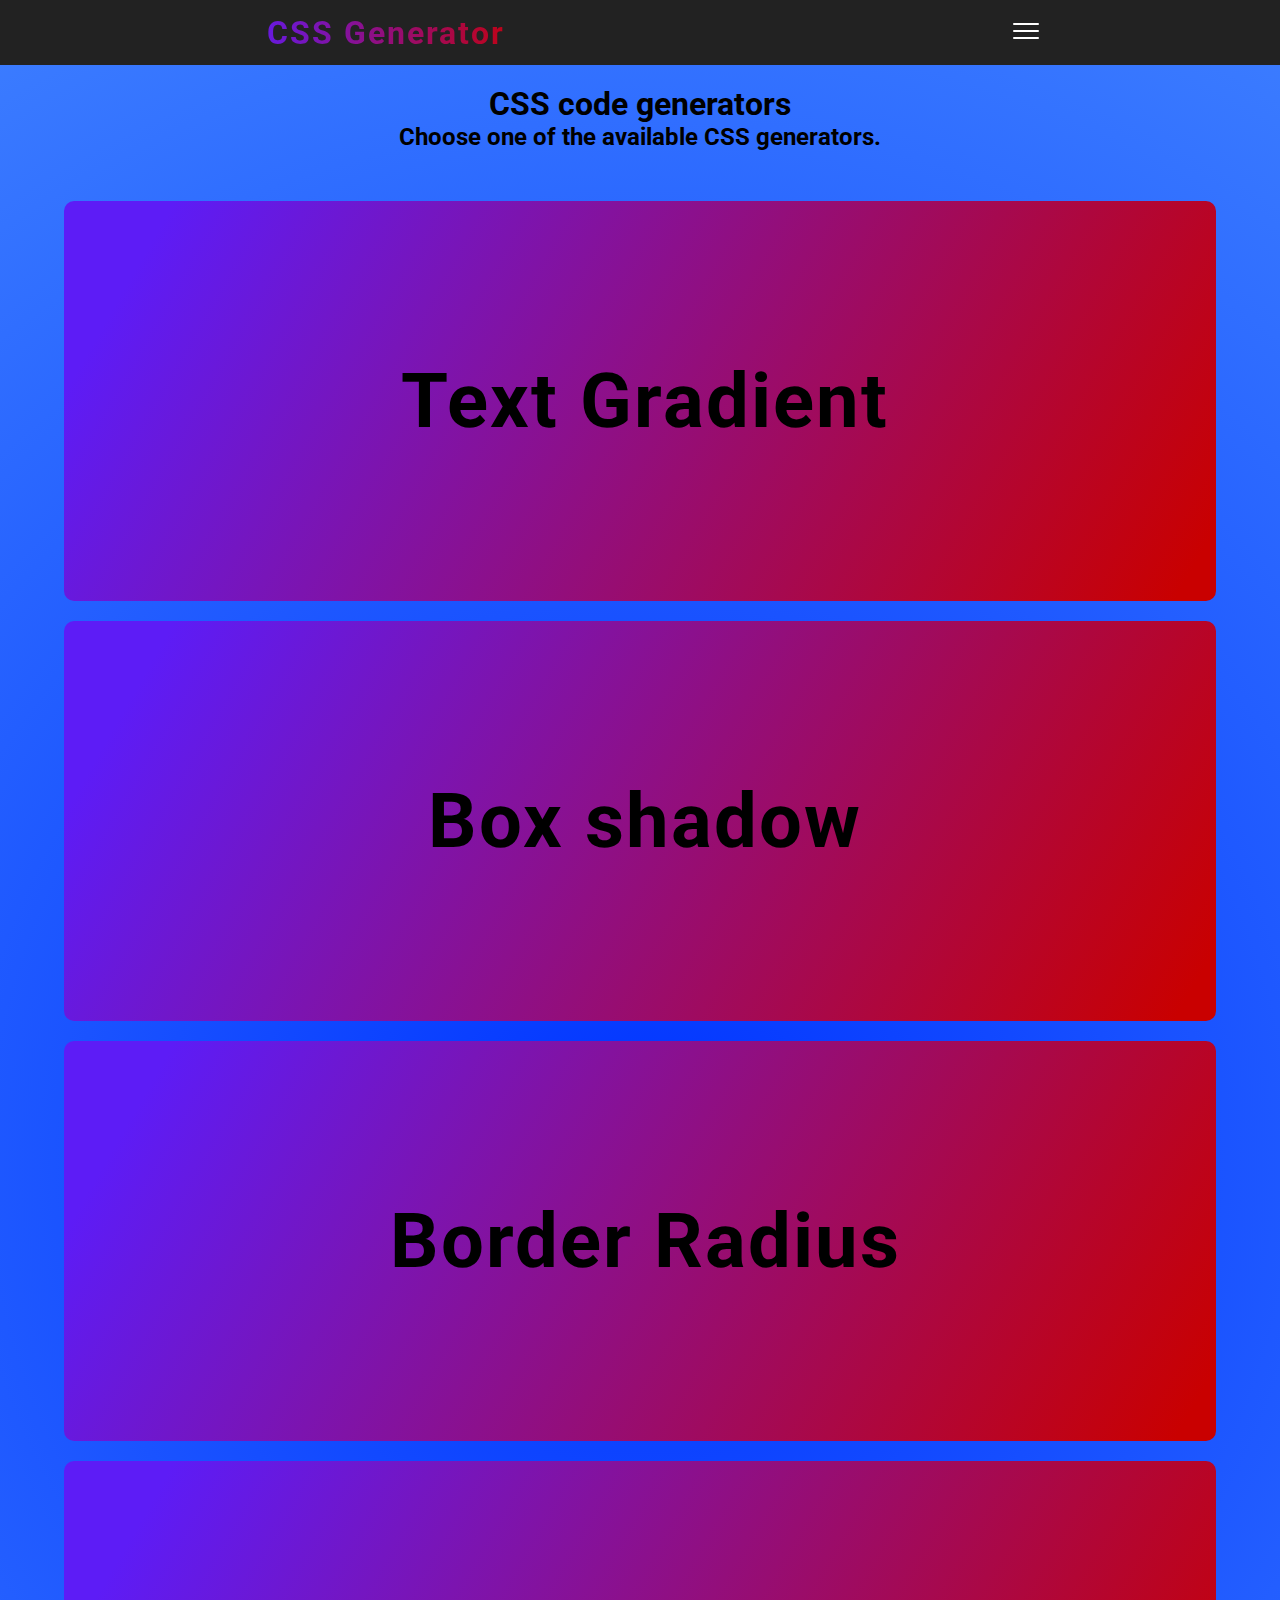
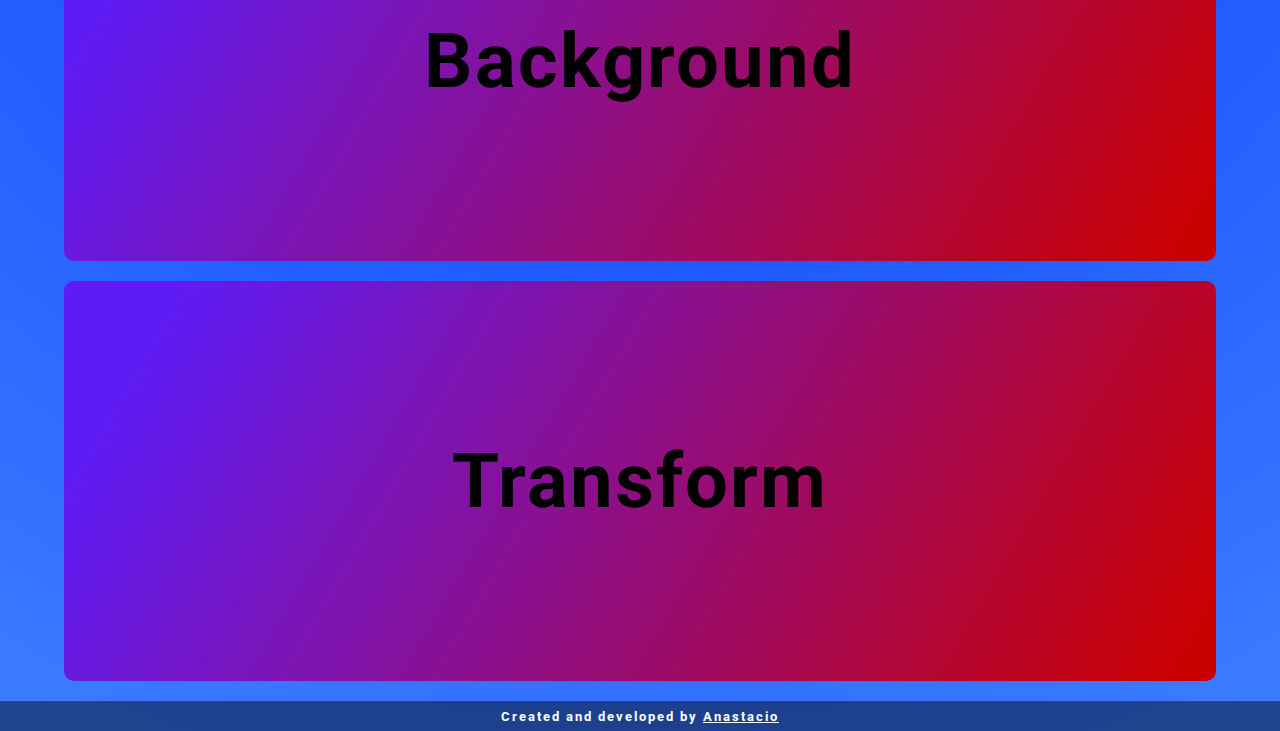
<file: index.html>
<!DOCTYPE html>
<html lang="en">

<head>
    <meta charset="UTF-8">
    <meta http-equiv="X-UA-Compatible" content="IE=edge">
    <meta name="viewport" content="width=device-width, initial-scale=1.0">
    <meta name="description"
        content="CSS Generators that helps you quickly demonstrate and generate CSS declarations for your website. Here you will find Border-Radius, Background, Text Gradient, Transform and Box Shadow generators">
    <link rel="apple-touch-icon" sizes="180x180" href="./styles/favicon/apple-touch-icon.png">
    <link rel="icon" type="image/png" sizes="32x32" href="./styles/favicon/favicon-32x32.png">
    <link rel="icon" type="image/png" sizes="16x16" href="./styles/favicon/favicon-16x16.png">
    <link rel="manifest" href="./styles/favicon/site.webmanifest">
    <title>CSS Generator</title>
    <link rel="stylesheet" href="./styles/style.css">
    <link rel="preconnect" href="https://fonts.googleapis.com">
    <link rel="preconnect" href="https://fonts.gstatic.com" crossorigin>
    <link href="https://fonts.googleapis.com/css2?family=Roboto:wght@100;300;400;700&display=swap" rel="stylesheet">

</head>

<body>
    <header>
        <div id="siteName">
            <a href="/">
                <h1>CSS Generator</h1>
            </a>
        </div>
        <nav>
            <ul id="listHeader">
                <li class="navItem">
                    <a href="./textGradient.html">
                        <h2>Text Gradient</h2>
                    </a>
                </li>
                <li class="navItem">
                    <a href="./boxShadow.html">
                        <h2> Box shadow</h2>
                    </a>
                </li>

                <li class="navItem">
                    <a href="./borders.html">
                        <h2>Border Radius</h2>
                    </a>
                </li>
                <li class="navItem">
                    <a href="./background.html">
                        <h2>Background</h2>
                    </a>
                </li>
                <li class="navItem">

                    <a href="./transform.html">
                        <h2>Transform</h2>
                    </a>
                </li>
            </ul>
        </nav>
        <button id="nav-hamburger">
            <img style="width: 30px; height: 30px;" src="./styles/hamburgerBarIcon.png" alt="buttonMenuMobile">
        </button>
    </header>
    <main>
        <h1>CSS code generators</h1>
        <h2>Choose one of the available CSS generators.</h2>
        <div id="generators">
            <div id="gen1" class="generatorsArea">
                <div class="boxs" id="boxTextGradient">
                    <a href="./textGradient.html">
                        <h3>Text Gradient</h3>
                    </a>
                </div>
            </div>
            <div id="gen2" class="generatorsArea">
                <div class="boxs" id="boxBoxShadow">
                    <a href="./boxShadow.html">
                        <h3> Box shadow</h3>
                    </a>
                </div>
            </div>
            <div id="gen3" class="generatorsArea">
                <div class="boxs" id="boxBorder">
                    <a href="./borders.html">
                        <h3>Border Radius</h3>
                    </a>
                </div>
            </div>
            <div id="gen4" class="generatorsArea">
                <div class="boxs" id="boxBackground">
                    <a href="./background.html">
                        <h3>Background</h3>
                    </a>
                </div>
            </div>
            <div id="gen5" class="generatorsArea">
                <div class="boxs" id="boxTransform">
                    <a href="./transform.html">
                        <h3>Transform</h3>
                    </a>
                </div>
            </div>
        </div>
    </main>

    <footer>
        <div>
            <h5>Created and developed by <a href="https://github.com/anastaciom">Anastacio</a></h5>
        </div>
    </footer>
    <script defer src="./js/btnNavbar.js"></script>
</body>

</html>
</file>
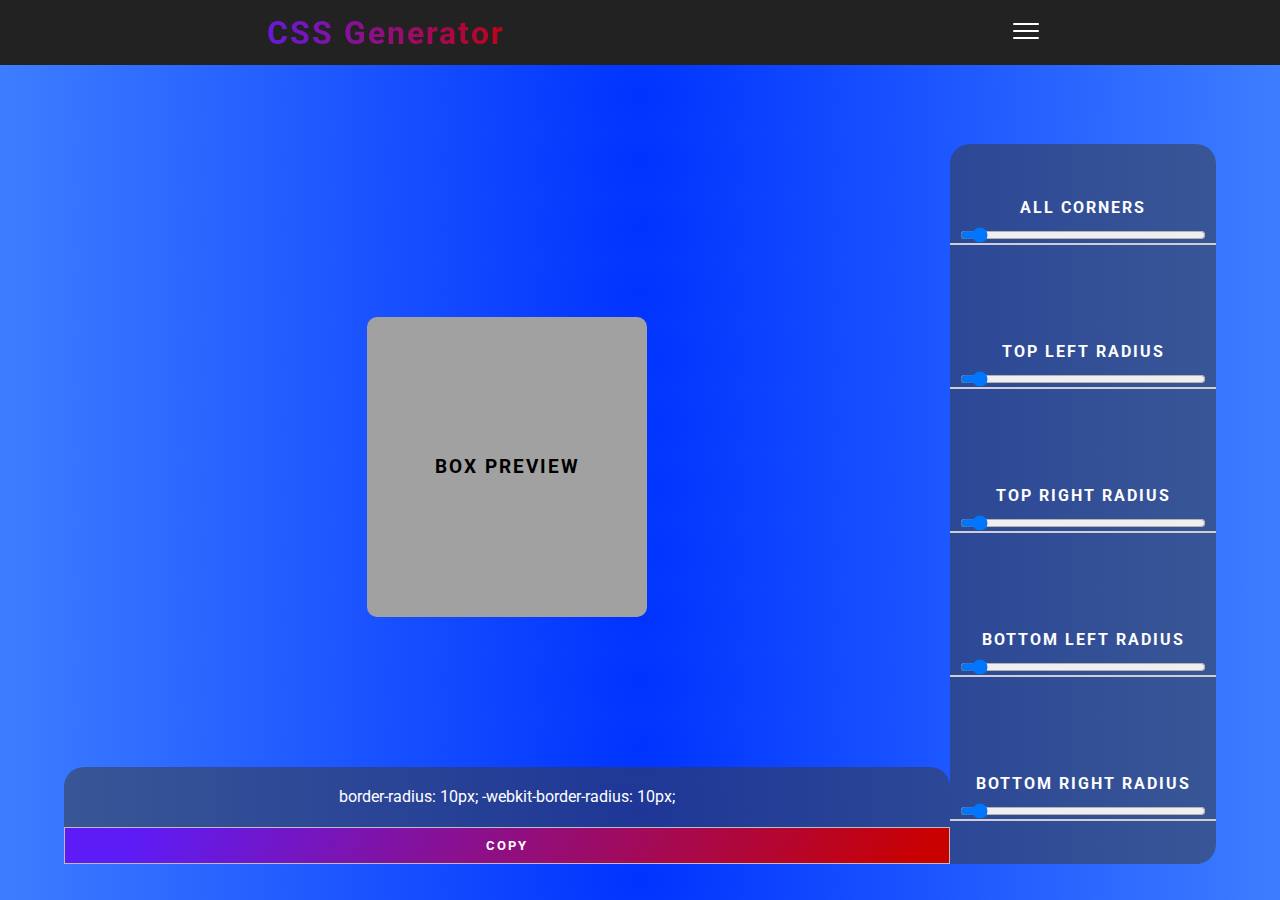
<file: borders.html>
<!DOCTYPE html>
<html lang="en">

<head>
    <meta charset="UTF-8">
    <meta http-equiv="X-UA-Compatible" content="IE=edge">
    <meta name="viewport" content="width=device-width, initial-scale=1.0">
    <meta name="description"
    content="CSS Generator - Borders">
    <link rel="apple-touch-icon" sizes="180x180" href="./styles/favicon/apple-touch-icon.png">
    <link rel="icon" type="image/png" sizes="32x32" href="./styles/favicon/favicon-32x32.png">
    <link rel="icon" type="image/png" sizes="16x16" href="./styles/favicon/favicon-16x16.png">
    <link rel="manifest" href="./styles/favicon/site.webmanifest">
    <title>CSS Generator | Borders</title>
    <link rel="stylesheet" href="./styles/style.css">
    <link rel="preconnect" href="https://fonts.googleapis.com">
    <link rel="preconnect" href="https://fonts.gstatic.com" crossorigin>
    <link href="https://fonts.googleapis.com/css2?family=Roboto:wght@100;300;400;700&display=swap" rel="stylesheet">
</head>

<body>
    <header>
        <div id="siteName">
            <a href="/">
                <h1>CSS Generator</h1>
            </a>
        </div>
        <nav>
            <ul id="listHeader">
                <li class="navItem">
                    <a href="./textGradient.html">
                        <h2>Text Gradient</h2>
                    </a>
                </li>
                <li class="navItem">
                    <a href="./boxShadow.html">
                        <h2> Box shadow</h2>
                    </a>
                </li>
              
                <li class="navItem">
                    <a href="./borders.html">
                        <h2>Border Radius</h2>
                    </a>
                </li>
                <li class="navItem">
                    <a href="./background.html">
                        <h2>Background</h2>
                    </a>
                </li>
                <li class="navItem">

                    <a href="./transform.html">
                        <h2>Transform</h2>
                    </a>
                </li>
            </ul>
        </nav>
        <button id="nav-hamburger">
            <img style="width: 30px; height: 30px;" src="./styles/hamburgerBarIcon.png" alt="buttonMenuMobile">
        </button>
    </header>

    <div class="codeCopied"> <small>Copied!!!</small> </div>
    <section class="border-generator">
        <div class="content">
            <div id="block-border">
                <h3>Box preview</h3>
            </div>
            <div class="out">
                border-radius: 10px;
                -webkit-border-radius: 10px;
            </div>
            <button class="copy">Copy</button>
        </div>
        <div class="controlPanel">
            <span class="box-control">
                <label for="all-corners">All Corners</label>
                <input type="range" value="10" min="0" max="200" id="all-corners">
            </span>

            <span class="box-control">
                <label for="top-left">Top Left Radius</label>
                <input type="range" value="10" min="0" max="200" id="top-left">
            </span>

            <span class="box-control">
                <label for="top-right">Top Right Radius</label>
                <input type="range" value="10" min="0" max="200" id="top-right">
            </span>

            <span class="box-control">
                <label for="bottom-left">Bottom Left Radius</label>
                <input type="range" value="10" min="0" max="200" id="bottom-left">
            </span>

            <span class="box-control">
                <label for="bottom-left">Bottom Right Radius</label>
                <input type="range" value="10" min="0" max="200" id="bottom-right">
            </span>
        </div>
    </section>

    <script defer src="./js/borders.js"></script>
    <script defer src="./js/btnNavbar.js"></script>
</body>

</html>
</file>
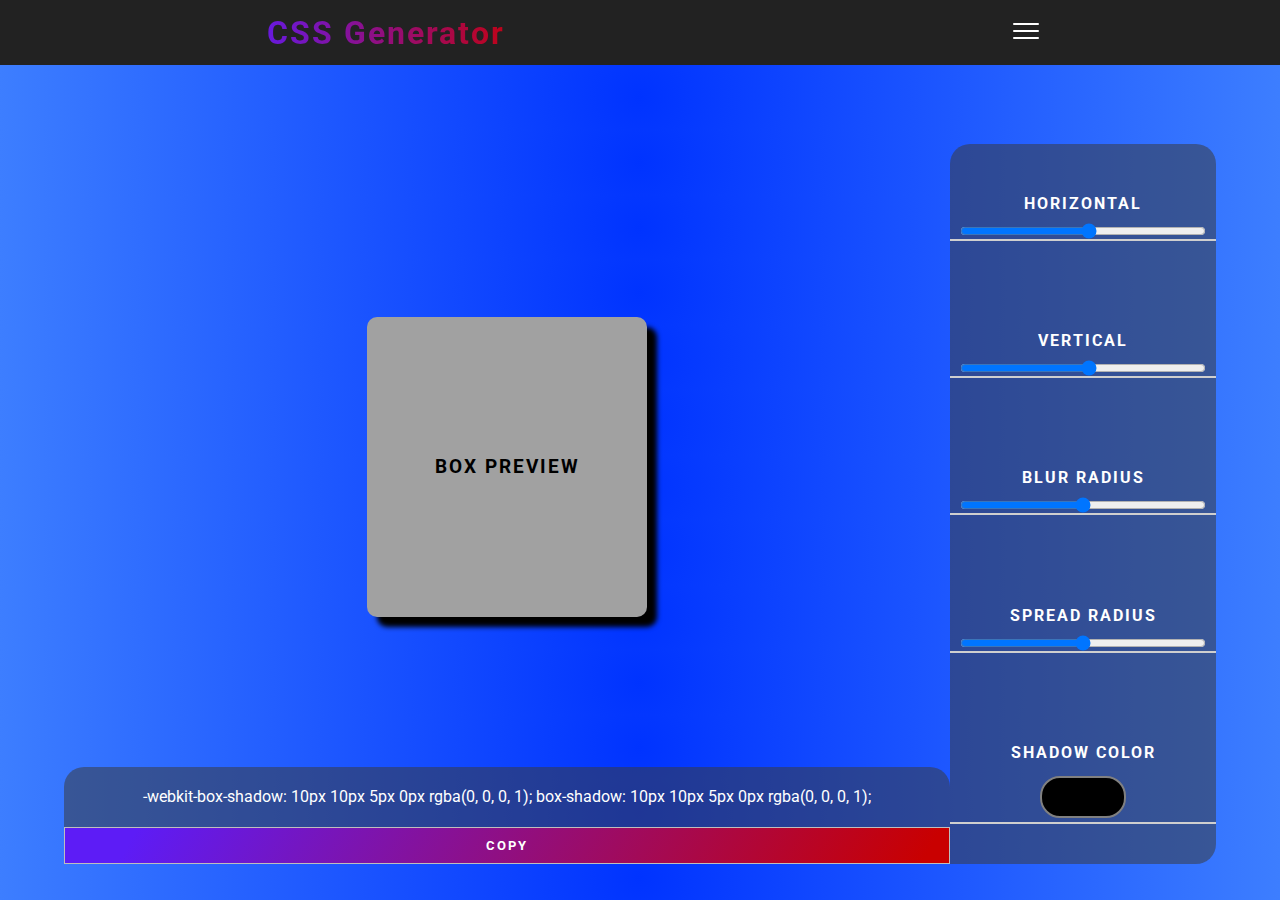
<file: boxShadow.html>
<!DOCTYPE html>
<html lang="en">

<head>
    <meta charset="UTF-8">
    <meta http-equiv="X-UA-Compatible" content="IE=edge">
    <meta name="viewport" content="width=device-width, initial-scale=1.0">
    <meta name="description"
    content="CSS Generator - Box Shadow">
    <link rel="apple-touch-icon" sizes="180x180" href="./styles/favicon/apple-touch-icon.png">
    <link rel="icon" type="image/png" sizes="32x32" href="./styles/favicon/favicon-32x32.png">
    <link rel="icon" type="image/png" sizes="16x16" href="./styles/favicon/favicon-16x16.png">
    <link rel="manifest" href="./styles/favicon/site.webmanifest">
    <title>CSS Generator | Box Shadow</title>
    <link rel="stylesheet" href="./styles/style.css">
    <link rel="preconnect" href="https://fonts.googleapis.com">
    <link rel="preconnect" href="https://fonts.gstatic.com" crossorigin>
    <link href="https://fonts.googleapis.com/css2?family=Roboto:wght@100;300;400;700&display=swap" rel="stylesheet">

</head>

<body>
    <header>
        <div id="siteName">
            <a href="/">
                <h1>CSS Generator</h1>
            </a>
        </div>
        <nav>
            <ul id="listHeader">
                <li class="navItem">
                    <a href="./textGradient.html">
                        <h2>Text Gradient</h2>
                    </a>
                </li>
                <li class="navItem">
                    <a href="./boxShadow.html">
                        <h2> Box shadow</h2>
                    </a>
                </li>
               
                <li class="navItem">
                    <a href="./borders.html">
                        <h2>Border Radius</h2>
                    </a>
                </li>
                <li class="navItem">
                    <a href="./background.html">
                        <h2>Background</h2>
                    </a>
                </li>
                <li class="navItem">

                    <a href="./transform.html">
                        <h2>Transform</h2>
                    </a>
                </li>
            </ul>
        </nav>
        <button id="nav-hamburger">
            <img style="width: 30px; height: 30px;" src="./styles/hamburgerBarIcon.png" alt="buttonMenuMobile">
        </button>
    </header>
    <div class="codeCopied"> <small>Copied!!!</small> </div>
    <section class="boxShadow-generator">
        <div class="content">
            <div id="block-boxShadow">
                <h3>Box preview</h3>
            </div>
            <div class="out">
                -webkit-box-shadow: 10px 10px 5px 0px rgba(0, 0, 0, 1);
                box-shadow: 10px 10px 5px 0px rgba(0, 0, 0, 1);
            </div>
            <button class="copy">Copy</button>
        </div>
        <div class="controlPanel">
            <span class="box-control">
                <label for="h-shadow">Horizontal</label>
                <input type="range" value="10" min="-200" max="200" id="h-shadow">
            </span>

            <span class="box-control">
                <label for="v-shadow">Vertical</label>
                <input type="range" value="10" min="-200" max="200" id="v-shadow">
            </span>
            <span class="box-control">
                <label for="b-radius">Blur Radius</label>
                <input type="range" value="5px" min="0" max="400" id="b-radius">
            </span>
            <span class="box-control">
                <label for="s-radius">Spread Radius</label>
                <input type="range" value="0" min="-200" max="200" id="s-radius">
            </span>
            <span class="box-control">
                <label for="sh-color">Shadow Color</label>
                <input type="color" id="sh-color" value="rgba(0,0,0, 1)">
            </span>
        </div>


    </section>


    <script defer src="./js/boxShadow.js"></script>
    <script defer src="./js/btnNavbar.js"></script>
</body>
</file>
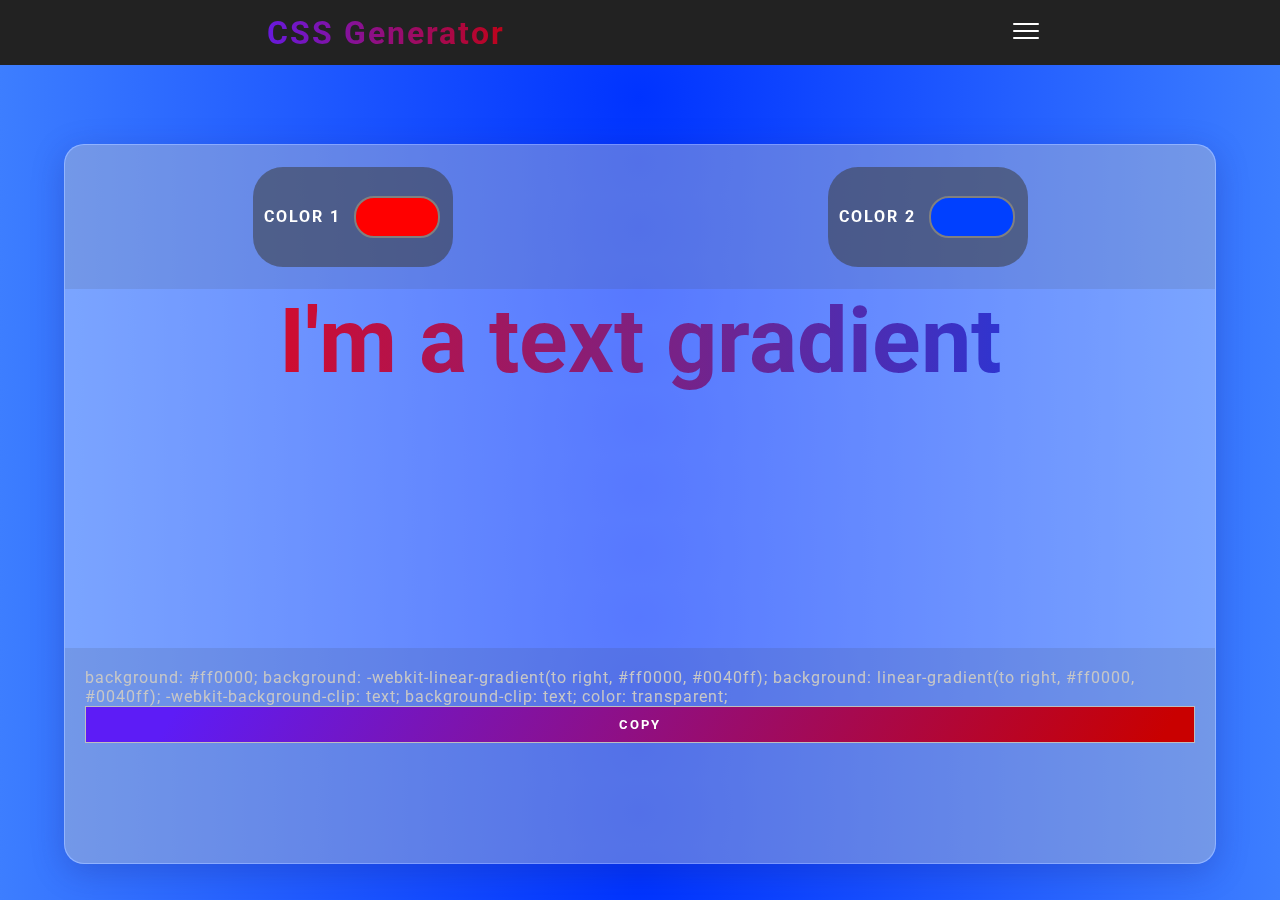
<file: textGradient.html>
<!DOCTYPE html>
<html lang="en">

<head>
    <meta charset="UTF-8">
    <meta http-equiv="X-UA-Compatible" content="IE=edge">
    <meta name="viewport" content="width=device-width, initial-scale=1.0">
    <meta name="description"
    content="CSS Generator - Text Gradient">
    <link rel="apple-touch-icon" sizes="180x180" href="./styles/favicon/apple-touch-icon.png">
    <link rel="icon" type="image/png" sizes="32x32" href="./styles/favicon/favicon-32x32.png">
    <link rel="icon" type="image/png" sizes="16x16" href="./styles/favicon/favicon-16x16.png">
    <link rel="manifest" href="./styles/favicon/site.webmanifest">
    <title>CSS Generator | Text Gradient</title>
    <link rel="stylesheet" href="./styles/style.css">
    <link rel="preconnect" href="https://fonts.googleapis.com">
    <link rel="preconnect" href="https://fonts.gstatic.com" crossorigin>
    <link href="https://fonts.googleapis.com/css2?family=Roboto:wght@100;300;400;700&display=swap" rel="stylesheet">
</head>

<body>
    <header>
        <div id="siteName">
            <a href="/">
                <h1>CSS Generator</h1>
            </a>
        </div>
        <nav>
            <ul id="listHeader">
                <li class="navItem">
                    <a href="./textGradient.html">
                        <h2>Text Gradient</h2>
                    </a>
                </li>
                <li class="navItem">
                    <a href="./boxShadow.html">
                        <h2> Box shadow</h2>
                    </a>
                </li>
               
                <li class="navItem">
                    <a href="./borders.html">
                        <h2>Border Radius</h2>
                    </a>
                </li>
                <li class="navItem">
                    <a href="./background.html">
                        <h2>Background</h2>
                    </a>
                </li>
                <li class="navItem">

                    <a href="./transform.html">
                        <h2>Transform</h2>
                    </a>
                </li>
            </ul>
        </nav>
        <button id="nav-hamburger">
            <img style="width: 30px; height: 30px;" src="./styles/hamburgerBarIcon.png" alt="buttonMenuMobile">
        </button>
    </header>
    <div class="codeCopied"> <small>Copied!!!</small> </div>
    <section id="textGradient-generator">
        <div id="controles-textGradient">
            <span class="colors-textGradient">
                <label for="firstColor-textGradient">Color 1</label>
                <input type="color" id="firstColor-textGradient" value="#ff0000">
            </span>
            <span class="colors-textGradient">
                <label for="secondColor-textGradient">Color 2</label>
                <input type="color" id="secondColor-textGradient" value="#0040ff">
            </span>
        </div>

        <div id="textPreview">
            <h2>I'm a text gradient</h2>
        </div>
        <div id="content-textGradient">
            <div id="out-textGradient">

            </div>
            <button class="copy">Copy</button>

        </div>
    </section>
    <script defer src="./js/textGradient.js"></script>
    <script defer src="./js/btnNavbar.js"></script>
</body>

</html>
</file>
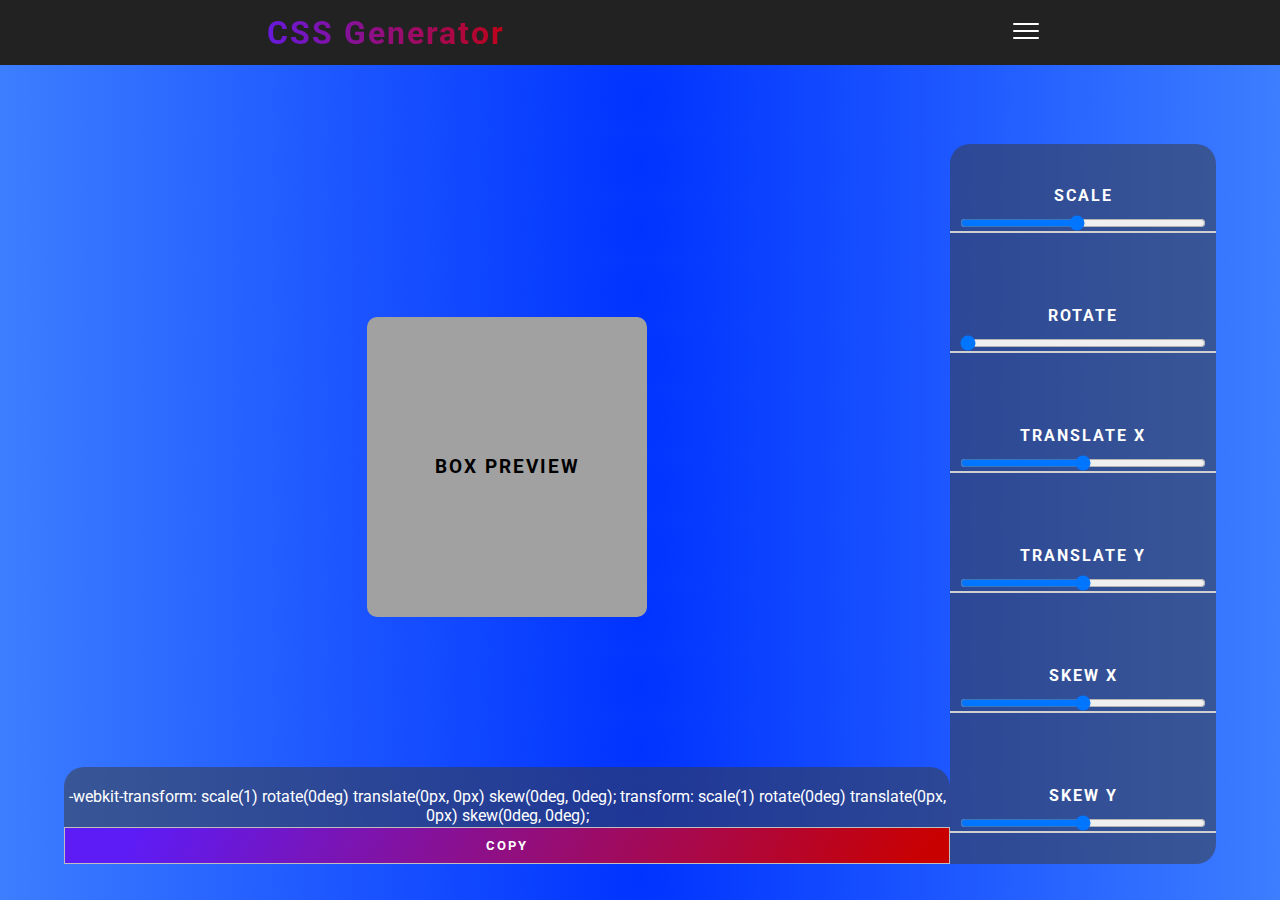
<file: transform.html>
<!DOCTYPE html>
<html lang="en">

<head>
    <meta charset="UTF-8">
    <meta http-equiv="X-UA-Compatible" content="IE=edge">
    <meta name="viewport" content="width=device-width, initial-scale=1.0">
    <meta name="description"
        content="CSS Generator - Transform">
    <link rel="apple-touch-icon" sizes="180x180" href="./styles/favicon/apple-touch-icon.png">
    <link rel="icon" type="image/png" sizes="32x32" href="./styles/favicon/favicon-32x32.png">
    <link rel="icon" type="image/png" sizes="16x16" href="./styles/favicon/favicon-16x16.png">
    <link rel="manifest" href="./styles/favicon/site.webmanifest">
    <title>CSS Generator | Transform</title>
    <link rel="stylesheet" href="./styles/style.css">
    <link rel="preconnect" href="https://fonts.googleapis.com">
    <link rel="preconnect" href="https://fonts.gstatic.com" crossorigin>
    <link href="https://fonts.googleapis.com/css2?family=Roboto:wght@100;300;400;700&display=swap" rel="stylesheet">
</head>

<body>
    <header>
        <div id="siteName">
            <a href="/">
                <h1>CSS Generator</h1>
            </a>
        </div>
        <nav>
            <ul id="listHeader">
                <li class="navItem">
                    <a href="./textGradient.html">
                        <h2>Text Gradient</h2>
                    </a>
                </li>
                <li class="navItem">
                    <a href="./boxShadow.html">
                        <h2> Box shadow</h2>
                    </a>
                </li>
              
                <li class="navItem">
                    <a href="./borders.html">
                        <h2>Border Radius</h2>
                    </a>
                </li>
                <li class="navItem">
                    <a href="./background.html">
                        <h2>Background</h2>
                    </a>
                </li>
                <li class="navItem">

                    <a href="./transform.html">
                        <h2>Transform</h2>
                    </a>
                </li>
            </ul>
        </nav>
        <button id="nav-hamburger">
            <img style="width: 30px; height: 30px;" src="./styles/hamburgerBarIcon.png" alt="buttonMenuMobile">
        </button>
    </header>
    <div class="codeCopied"> <small>Copied!!!</small> </div>
    <section class="transform-generator">
        <div class="content">
            <div id="block-transform">
                <h3>Box preview</h3>
            </div>
            <div class="out">
            </div>
            <button class="copy">Copy</button>
        </div>
        <div class="controlPanel">
            <span class="box-control">
                <label for="scale">Scale</label>
                <input type="range" min="0.1" max="2" step="0.1" id="scale" value="1">
            </span>

            <span class="box-control">
                <label for="rotate">Rotate</label>
                <input type="range" min="0" max="360" step="1" id="rotate" value="0">
            </span>

            <span class="box-control">
                <label for="translateX">Translate X</label>
                <input type="range" min="-50" max="50" step="1" id="translateX">
            </span>

            <span class="box-control">
                <label for="translateY">Translate Y</label>
                <input type="range" min="-50" max="50" step="1" id="translateY">
            </span>

            <span class="box-control">
                <label for="skewX">Skew X</label>
                <input type="range" min="-90" max="90" step="1" id="skewX">
            </span>

            <span class="box-control">
                <label for="skewY">Skew Y</label>
                <input type="range" min="-90" max="90" step="1" id="skewY">
            </span>
        </div>
    </section>

    <script defer src="./js/transform.js"></script>
    <script defer src="./js/btnNavbar.js"></script>
</body>

</html>
</file>
<file: styles/style.css>
* {
  box-sizing: border-box;
  padding: 0;
  margin: 0;
  font-family: "Roboto", sans-serif;
  user-select: none;
}
body {
  background: radial-gradient(circle, #0033ff, #3d7eff);
  overflow-x: hidden;
}
body::-webkit-scrollbar {
  width: 10px;
}

body::-webkit-scrollbar-track {
  background: radial-gradient(circle, #0033ff, #3d7eff);
}

body::-webkit-scrollbar-thumb {
  background-color: #fff;
  border-radius: 20px;
}

header {
  background-color: #222222;
  width: 100%;
  height: 65px;
  color: white;
  position: sticky;
  top: 0px;
  z-index: 1000;
  display: flex;
  justify-content: space-around;
  align-items: center;
}
#siteName {
  background: rgba(93, 28, 246, 1);
  background: -webkit-linear-gradient(
    to right,
    rgba(93, 28, 246, 1),
    rgba(201, 0, 0, 1)
  );
  background: linear-gradient(
    to right,
    rgba(93, 28, 246, 1),
    rgba(201, 0, 0, 1)
  );
  -webkit-background-clip: text;
  background-clip: text;
  color: transparent;
  letter-spacing: 2px;
  font-weight: bold;
  width: 300px;
  height: 100%;
  display: flex;
  justify-content: center;
  align-items: center;
}

#nav-hamburger {
  display: none;
  width: 35px;
  height: 35px;
  background-color: transparent;
  border-radius: 5px;
  border: 1px solid transparent;
  outline: none;
  cursor: pointer;
}

#listHeader,
nav {
  width: 100%;
  height: 100%;
  display: flex;
  justify-content: space-around;
  align-items: center;
  list-style: none;
}

.navItem {
  cursor: pointer;
  letter-spacing: 3px;
}
.navItem:hover {
  background: rgba(93, 28, 246, 1);
  background: -webkit-linear-gradient(
    to right,
    rgba(93, 28, 246, 1),
    rgba(201, 0, 0, 1)
  );
  background: linear-gradient(
    to right,
    rgba(93, 28, 246, 1),
    rgba(201, 0, 0, 1)
  );
  -webkit-background-clip: text;
  background-clip: text;
  color: transparent;
  transition: 0.2s;
}

a {
  text-decoration: none;
}
a:visited,
a:link {
  color: inherit;
}
.codeCopied{
  width: 100%;
  padding: 5px;
  letter-spacing: 2px;
  font-weight: bold;
  text-transform: uppercase;
  color: #fff;
  text-align: center;
  background-color: rgba(61, 255, 61, 0.637);
  display: none;
}
main {
  margin: auto;
  display: flex;
  align-items: center;
  justify-content: center;
  flex-direction: column;
  padding: 30px;
}

#generators {
  padding-top: 50px;
  display: grid;
  grid-template-columns: 80vw;
  grid-template-rows:1fr 1fr 1fr 1fr 1fr;
  gap: 20px 0px;
  justify-items: center;
  align-items: center;
  grid-auto-flow: row;
  grid-template-areas:
    "gen1"
    "gen2"
    "gen3"
    "gen4"
    "gen5";
}

#gen1 {
  grid-area: gen1;
}

#gen2 {
  grid-area: gen2;
}

#gen3 {
  grid-area: gen3;
}

#gen4 {
  grid-area: gen4;
}

#gen5 {
  grid-area: gen5;
}



.generatorsArea {
  width: 100%;
  height: 500px;
  border-radius: 10px;
}
.boxs {
  background: rgb(201, 0, 0);
  background: linear-gradient(
    300deg,
    rgba(201, 0, 0, 1) 3%,
    rgba(93, 28, 246, 1) 92%
  );
  border-radius: 10px;
  width: 100%;
  height: 100%;
}
.boxs a {
  width: 100%;
  height: 100%;
  display: flex;
  justify-content: center;
  align-items: center;
  cursor: pointer;
}

#boxTextGradient a,
#boxBoxShadow a,
#boxButtons a,
#boxBorder a {
  font-size: 80px;
  padding-left: 10px;
  letter-spacing: 2px;
}

#boxBackground a {
  font-size: 60px;
  letter-spacing: 2px;
}
#boxTransform a {
  font-size: 70px;
  letter-spacing: 2px;
}
.boxs:hover {
  transform: scale(0.9);
  transition: 0.5s;
  background: rgba(201, 0, 0, 0.377);
  background: linear-gradient(
    300deg,
    rgba(201, 0, 0, 0.377) 3%,
    rgba(93, 28, 246, 0.377) 92%
  );
  color: white;
}

/* =======================================BOX-SHADOW and BORDER-RADIUS=================================== */

.boxShadow-generator,
.border-generator,
.transform-generator {
  position: absolute;
  top: 50%;
  left: 50%;
  transform: translate(-50%, -50%);
  width: 80%;
  height: 650px;
  display: flex;
  justify-content: space-between;
  align-items: center;
}

.controlPanel {
  display: flex;
  align-items: center;
  justify-content: space-around;
  width: 30%;
  height: 100%;
  flex-direction: column;
  border-radius: 20px 20px 20px 0px;
  background-color: #3a3a3a88;
}
input {
  width: 100%;
  cursor: pointer;
}
.box-control {
  width: 100%;
  padding-left: 10px;
  padding-right: 10px;
  text-align: center;
  border-bottom: 2px solid #cfcfcf;
  display: flex;
  flex-direction: column;
  align-items: center;
  justify-content: center;
}
.box-control label,
.boxColorsBackground label {
  padding: 10px;
  font-weight: bold;
  letter-spacing: 2px;
  text-transform: uppercase;
  color: #fff;
}
.content {
  display: flex;
  justify-content: flex-end;
  align-items: center;
  width: 100%;
  height: 100%;
  flex-direction: column;
}

#block-boxShadow,
#block-border,
#block-transform {
  margin-bottom: 150px;
  background-color: #a1a1a1;
  width: 300px;
  height: 300px;
  border-radius: 10px;
  display: flex;
  justify-content: center;
  align-items: center;
  flex-direction: column;
  letter-spacing: 2px;
  text-transform: uppercase;
}
#block-boxShadow {
  box-shadow: 10px 10px 5px 0px rgba(0, 0, 0, 1);
}

.out {
  background-color: #3a3a3a88;
  color: #fff;
  width: 100%;
  height: 60px;
  text-align: center;
  padding-top: 20px;
  border-radius: 20px 20px 0px 0px;
}

.copy {
  width: 100%;
  cursor: pointer;
  padding: 10px;
  background: rgb(201, 0, 0);
  background: linear-gradient(
    300deg,
    rgba(201, 0, 0, 1) 3%,
    rgba(93, 28, 246, 1) 92%
  );
  font-weight: bold;
  letter-spacing: 2px;
  text-transform: uppercase;
  border: 1px solid #bebebe;
  color: white;
}

input[type="color"] {
  border-radius: 20px;
  width: 90px;
  height: 50px;
  background-color: transparent;
  outline: none;
  border: none;
}
input[type="color"]::-webkit-color-swatch {
  border-radius: 20px;
  border: 2px solid gray;
}

/* ============BACKGROUND================ */

#background-generator {
  border-radius: 20px 20px 0px 0px;
  position: absolute;
  top: 50%;
  left: 50%;
  transform: translate(-50%, -50%);
  width: 90%;
  height: 720px;
  display: flex;
  justify-content: space-between;
  align-items: center;
  flex-direction: column;
  background: rgba(255, 255, 255, 0.719);
}
.colorsAndbtnGenerate {
  width: 100%;
  height: auto;
  display: inline-flex;
  justify-content: space-between;
  align-items: center;
  padding-left: 30px;
  padding-right: 30px;
}
.boxColor-backgroundGenerator {
  background-color: #3a3a3a75;
  border-radius: 20px;
  display: inline-flex;
  align-items: center;
  padding: 5px;
  color: #fff;
  text-transform: uppercase;
  letter-spacing: 2px;
  font-weight: bold;
}
#controls-background {
  background-color: #3a3a3a5d;
  width: 100%;
  height: 200px;
  border-radius: 20px;
  display: flex;
  justify-content: space-evenly;
  align-items: center;
  flex-direction: column;
  border-radius: 20px 20px 0px 0px;
}

.steeringControls {
  width: 50%;
  height: 30px;
  display: inline-flex;
  justify-content: space-evenly;
  align-items: center;
}

.steeringControls .active {
  background-color: #222222;
  color: #fff;
  border: none;
}
.steeringControls button {
  height: 100%;
  width: 30px;
  border: 2px solid #d5d5d5;
  border-radius: 10px;
  background-color: #fff;
  cursor: pointer;
  color: #adadad;
}

.steeringControls button:hover {
  color: #4d4d4d;
  transition: 0.5s;
}

.rotate-icon i {
  transform: rotate(45deg);
}
#btnGenerate {
  width: 200px;
  height: 40px;
  outline: none;
  border: 2px solid transparent;
  border-radius: 20px;
  cursor: pointer;
  letter-spacing: 3px;
  font-weight: bold;
  text-transform: uppercase;
  color: #fff;
  background-color: rgba(34, 34, 34, 0.753);
}

/* ==================================TEXT-GRADIENT=================================  */

#textGradient-generator {
  position: absolute;
  top: 50%;
  left: 50%;
  transform: translate(-50%, -50%);
  width: 60%;
  height: 650px;
  display: flex;
  justify-content: space-between;
  align-items: center;
  flex-direction: column;
  background: rgba(255, 255, 255, 0.342);
  box-shadow: 0 8px 32px 0 rgba(31, 38, 135, 0.281);
  backdrop-filter: blur(0px);
  -webkit-backdrop-filter: blur(0px);
  border-radius: 20px;
  border: 1px solid rgba(255, 255, 255, 0.18);
}

#controles-textGradient {
  width: 100%;
  height: 20%;
  display: flex;
  justify-content: space-around;
  align-items: center;
  background-color: #3a3a3a1e;
  border-radius: 20px 20px 0px 0px;
  text-transform: uppercase;
  letter-spacing: 2px;
  font-weight: bold;
  color: #fff;
}
.colors-textGradient {
  display: inline-flex;
  align-items: center;
  justify-content: space-evenly;
  width: 200px;
  height: 100px;
  background-color: #3a3a3a88;
  border-radius: 30px;
}
#textPreview {
  resize: none;
  width: 100%;
  height: 50%;
  font-weight: bold;
  font-size: 60px;
  text-align: center;
}
#content-textGradient {
  width: 100%;
  height: 30%;
  background-color: #3a3a3a1e;
  border-radius: 0px 0px 20px 20px;
  color: rgb(199, 199, 199);
  letter-spacing: 1px;
  padding: 20px;
}

footer{
background-color: #00000071; 
width: 100%; 
height: 30px; 
display: inline-flex;
justify-content: center;
align-items: center;
letter-spacing: 2px;
color: #fff;
font-weight: bold;
}
footer a{
  text-decoration:underline;
}

/* ==========================================RESPONSIBILITY============================================== */

/* others screens */

@media screen and (min-width: 1280px) and (max-width: 1366px) {
  .boxShadow-generator,
  .border-generator,
  .transform-generator,
  #background-generator,
  #textGradient-generator {
    width: 90%;
    height: 80%;
    top: 80%;
    left: 50%;
    transform: translate(-50%, -80%);
  }

  #block-boxShadow,
  #block-border,
  #block-transform {
    width: 280px;
    height: 300px;
  }
}

/* phones */
@media screen and (max-width: 750px) {
  /* ===================HEADER ,INDEX========================= */
  #nav-hamburger {
    display: block;
  }
  #nav-hamburger:hover {
    background-color: #3d3d3d;
  }
  nav {
    height: 80vh;
    position: fixed;
    background-color: #222222f1;
    border-radius: 0px 0px 10px 10px;
    top: 65px;
    left: 0;
    z-index: 1000;
    display: none;
  }

  #listHeader {
    flex-direction: column;
  }

  main {
    padding: 20px;
  }

  main h1,
  h2 {
    text-align: center;
  }

  #generators {
    grid-template-columns: 90vw;
   
  }
  .generatorsArea {
    height: 400px;
  }

  #boxTextGradient a,
  #boxBoxShadow a,
  #boxButtons a,
  #boxBorder a,
  #boxBackground a,
  #boxTransform a {
    font-size: 48px;
    letter-spacing: 1px;
    text-align:center;
  }

  /* =====================BOX-SHADOW, TRANSFORM AND   BORDER-RADIUS============== */
  .boxShadow-generator,
  .border-generator,
  .transform-generator {
    width: 100%;
    height: 90%;
    top: 100%;
    left: 100%;
    transform: translate(-100%, -100%);
  }

  .controlPanel {
    width: 40%;
    height: 100%;
    border-radius: 0px 0px 0px 0px;
    background-color: #3a3a3a88;
  }

  .box-control {
    width: 100%;
    padding-left: 5px;
    padding-right: 5px;
  }
  .box-control label,
  .boxColorsBackground label {
    padding: 2px;
    letter-spacing: 1px;
  }

  #block-boxShadow,
  #block-border,
  #block-transform {
    width: 180px;
    height: 180px;
  }

  .out {
    height: auto;
    border-radius: 0px 0px 0px 0px;
  }

  /* =====================BACKGROUND============== */

  #background-generator {
    border-radius: 20px 20px 0px 0px;
    position: absolute;
    top: 100%;
    left: 100%;
    transform: translate(-100%, -100%);
    width: 100%;
    height: 85%;
  }
  .colorsAndbtnGenerate {
    width: 100%;
    height: 50px;
    display: inline-flex;
    justify-content: space-between;
    align-items: center;
    padding-left: 5px;
    padding-right: 5px;
  }
  .boxColor-backgroundGenerator {
    border-radius: 10px;
    display: flex;
    align-items: center;
    justify-content: center;
    flex-direction: column;
    padding: 4px;
    letter-spacing: 1px;
  }
  #controls-background {
    background-color: #3a3a3a5d;
    width: 100%;
    height: 200px;
    border-radius: 20px;
    display: flex;
    justify-content: space-evenly;
    align-items: center;
    flex-direction: column;
    border-radius: 20px 20px 0px 0px;
  }

  .steeringControls {
    width: 50%;
    height: 35px;
    display: inline-flex;
    justify-content: space-evenly;
    align-items: center;
  }

  .steeringControls button {
    height: 90%;
    width: 50px;
    margin: 1px;
  }

  #btnGenerate {
    width: 100px;
    height: 40px;
    border-radius: 10px;
    letter-spacing: 1px;
  }

  /* =====================TEXT-GRADIENT============== */

  #textGradient-generator {
    position: absolute;
    top: 100%;
    left: 100%;
    transform: translate(-100%, -100%);
    width: 100%;
    height: 85%;
  }

  #controles-textGradient {
    width: 100%;
    height: 20%;
    border-radius: 20px 20px 0px 0px;
    letter-spacing: 1px;
  }
  .colors-textGradient {
    justify-content: center;
    width: 50%;
    height: 50px;
    border-radius: 20px;
    text-align: center;
  }
  #textPreview {
    height: 40%;
    font-size: 40px;
  }
  #content-textGradient {
    width: 100%;
    height: 40%;
    padding: 10px;
  }
}

/* tablets */
@media screen and (min-width: 750px) and (max-width: 1280px) {
  #nav-hamburger {
    display: block;
  }
  #nav-hamburger:hover {
    background-color: #3d3d3d;
  }
  nav {
    height: 80vh;
    position: fixed;
    background-color: #222222f1;
    border-radius: 0px 0px 10px 10px;
    top: 65px;
    left: 0;
    display: none;
  }
  #listHeader {
    flex-direction: column;
  }

  main {
    padding: 20px;
  }

  main h1,
  h2 {
    text-align: center;
  }

  #generators {
    grid-template-columns: 90vw;
   
  }
  .generatorsArea {
    height: 400px;
  }

  #boxTextGradient a,
  #boxBoxShadow a,
  #boxButtons a,
  #boxBorder a,
  #boxBackground a,
  #boxTransform a {
    font-size: 65px;
  }
}
</file>
